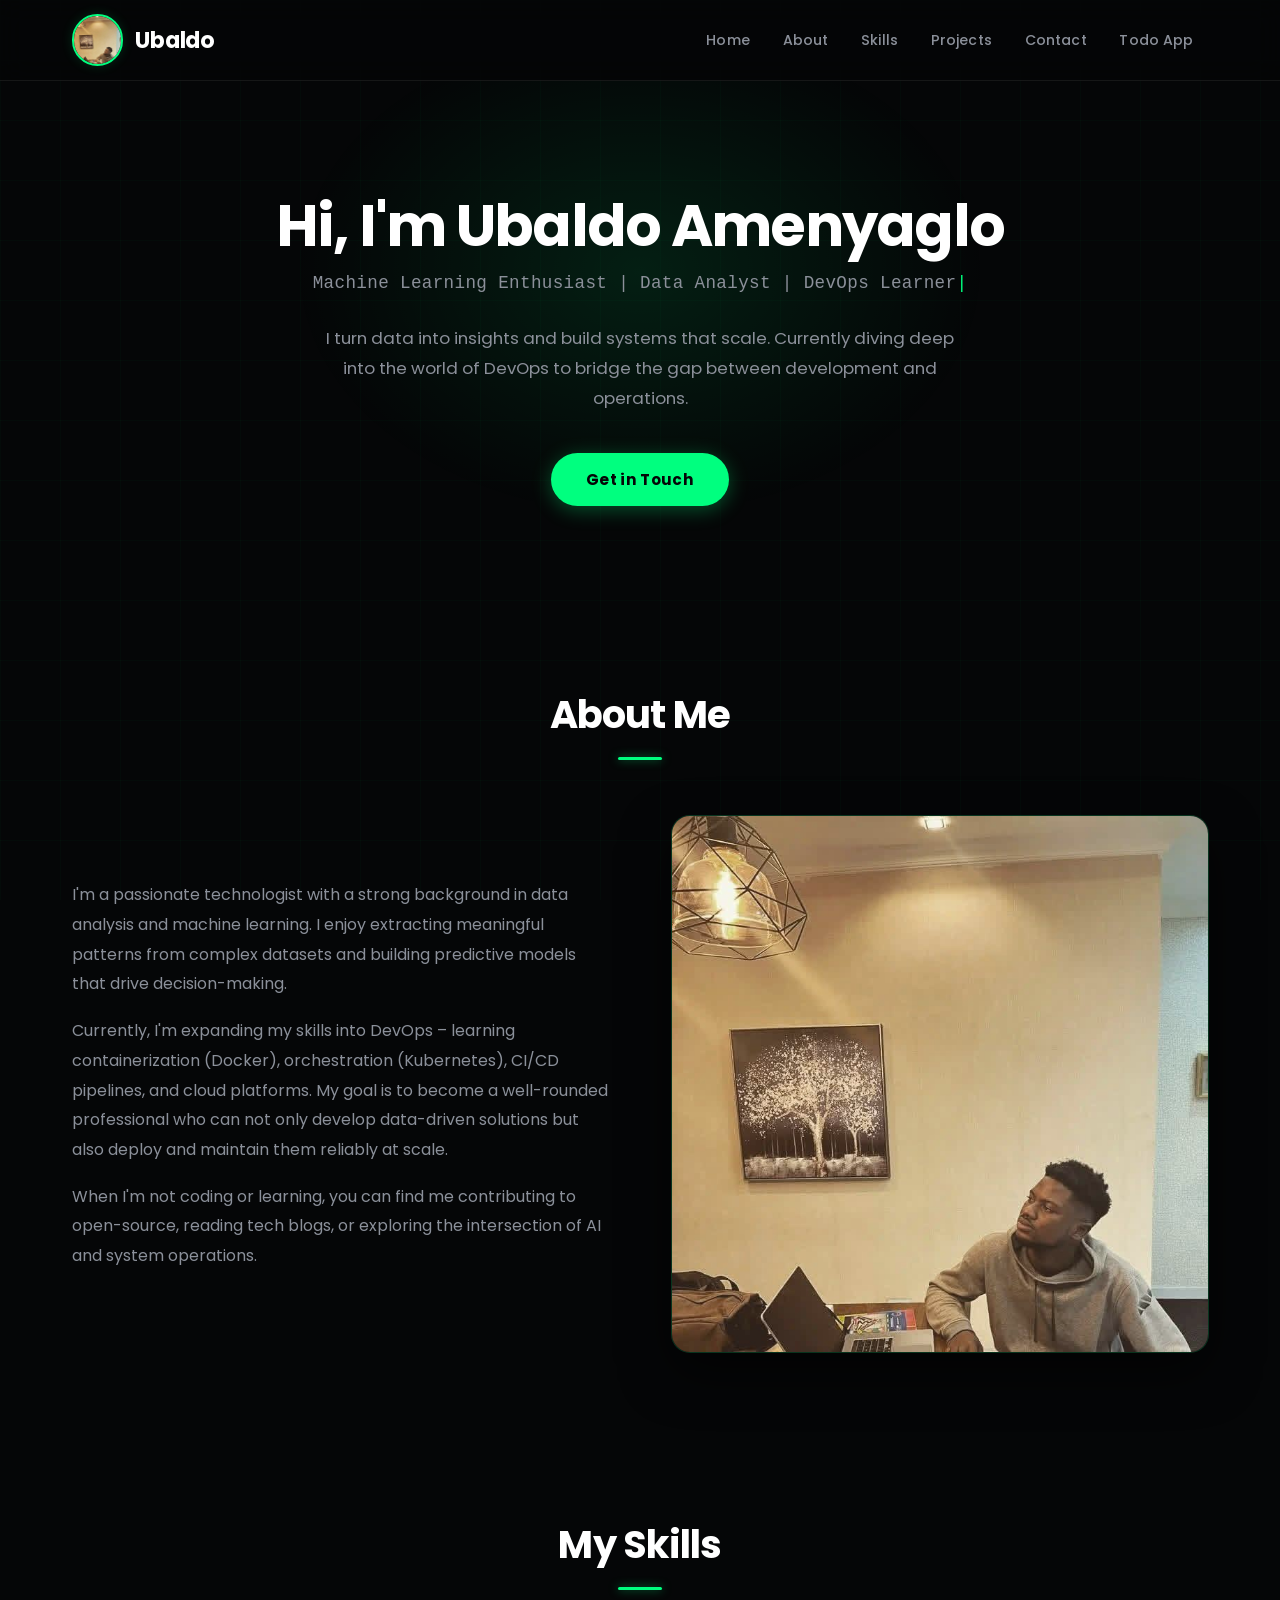
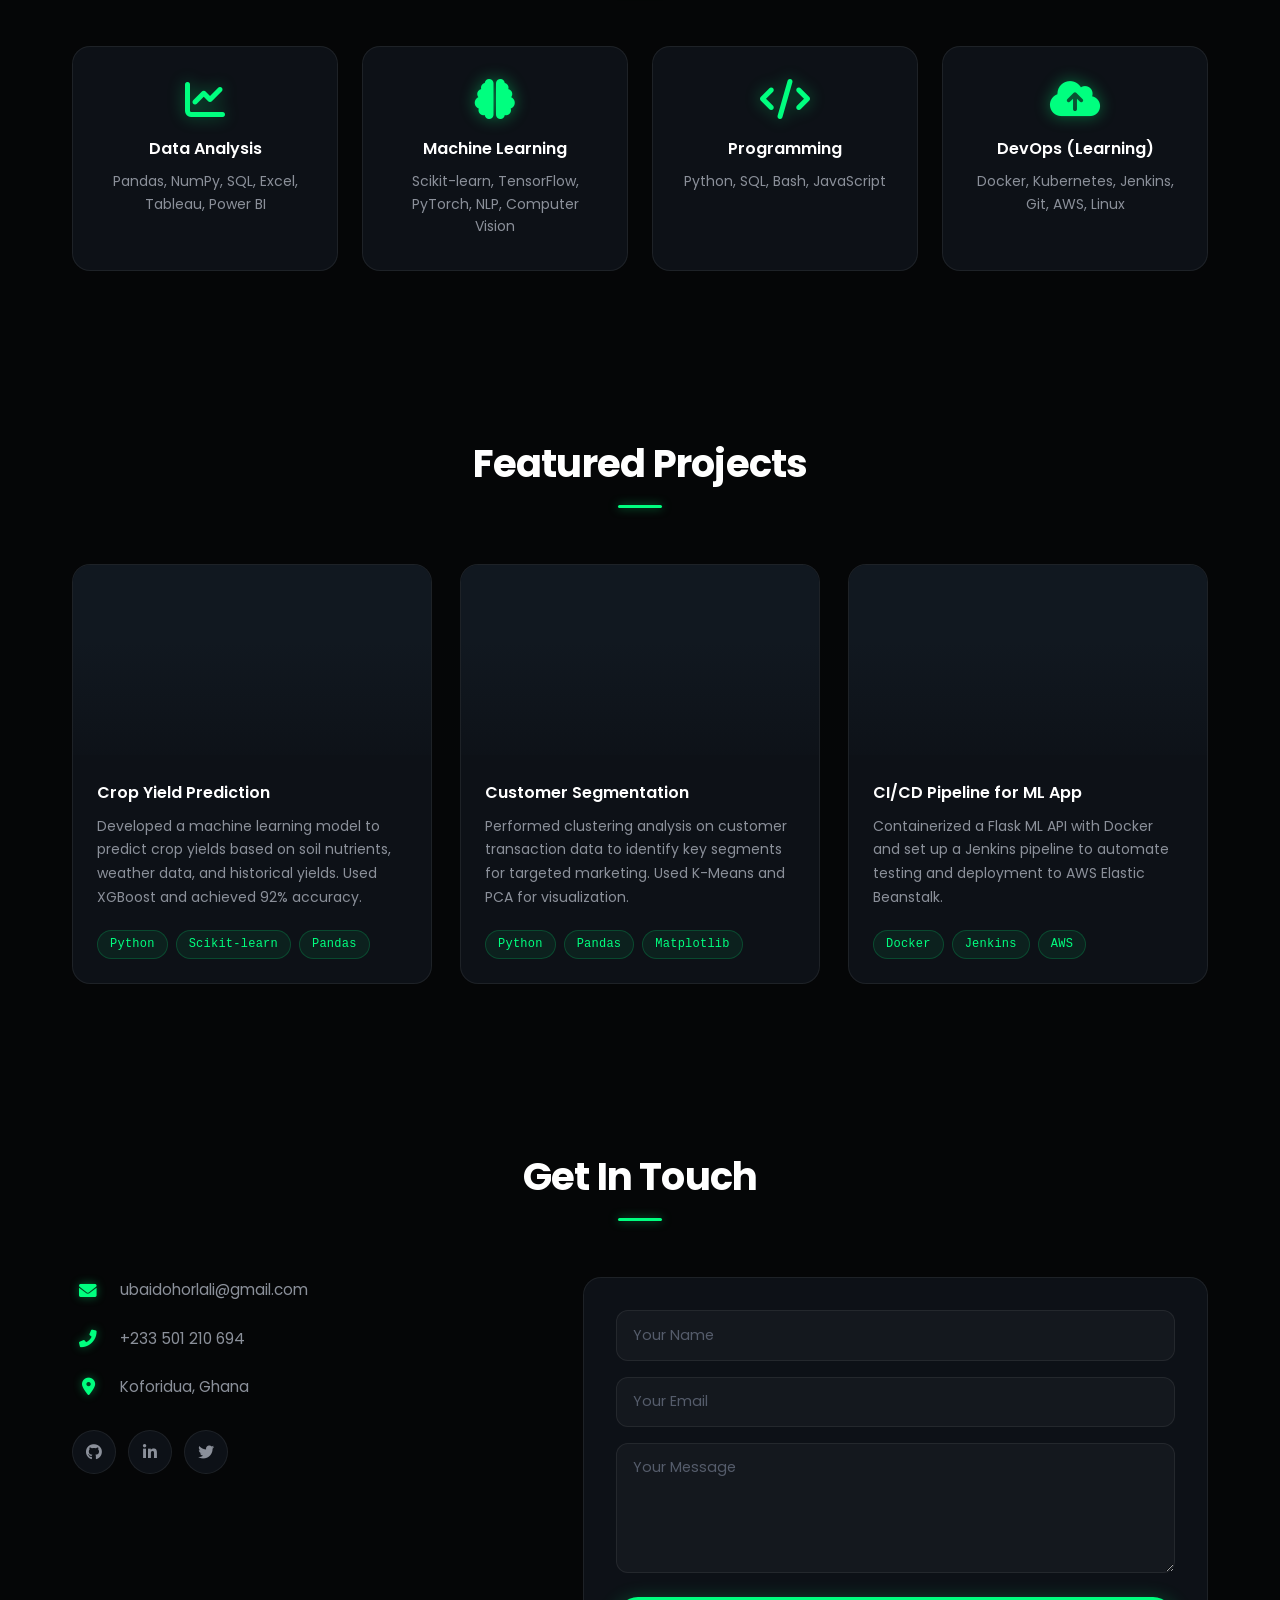
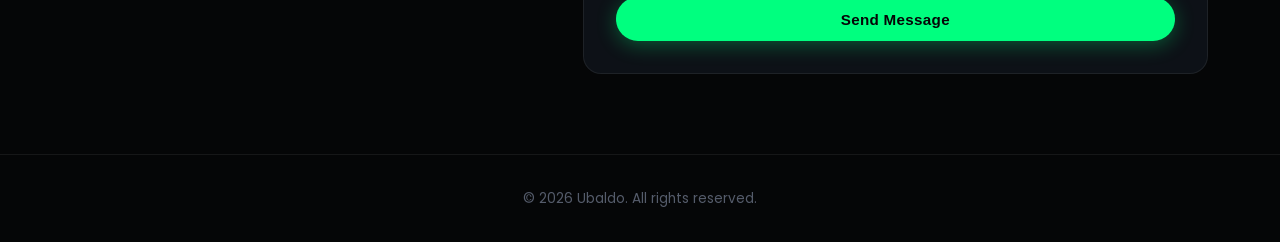
<file: index.html>
<!DOCTYPE html>
<html lang="en">
<head>
    <meta charset="UTF-8">
    <meta name="viewport" content="width=device-width, initial-scale=1.0">
    <title>Ubaldo| ML & DevOps Portfolio</title>
    <!-- Google Fonts & Font Awesome -->
    <link rel="preconnect" href="https://fonts.googleapis.com">
    <link rel="preconnect" href="https://fonts.gstatic.com" crossorigin>
    <link href="https://fonts.googleapis.com/css2?family=Poppins:wght@300;400;600;700&display=swap" rel="stylesheet">
    <link rel="stylesheet" href="https://cdnjs.cloudflare.com/ajax/libs/font-awesome/6.0.0-beta3/css/all.min.css">
    <link rel="stylesheet" href="style.css">
    <link rel="stylesheet" href="style.css">
</head>
<body>
    <header>
        <nav>
            <div class="logo">
                <img src="WhatsApp Image 2026-03-18 at 11.39.32 AM.jpeg" alt="Ubaldo Logo">
                <span>Ubaldo</span>
            </div>
            <ul class="nav-links" id="nav-links">
                <li><a href="#home">Home</a></li>
                <li><a href="#about">About</a></li>
                <li><a href="#skills">Skills</a></li>
                <li><a href="#projects">Projects</a></li>
                <li><a href="#contact">Contact</a></li>
                <li><a href="todo-app/index.html">Todo App</a></li>
            </ul>
            <div class="menu-toggle" id="menu-toggle">
                <i class="fas fa-bars"></i>
            </div>
        </nav>
    </header>

    <main>
        <!-- Hero Section -->
        <section id="home" class="hero">
            <div class="hero-content">
                <h1>Hi, I'm Ubaldo Amenyaglo</h1>
                <h2>Machine Learning Enthusiast | Data Analyst | DevOps Learner</h2>
                <p>I turn data into insights and build systems that scale. Currently diving deep into the world of DevOps to bridge the gap between development and operations.</p>
                <a href="#contact" class="btn">Get in Touch</a>
            </div>
        </section>

        <!-- About Section -->
        <section id="about">
            <h2 class="section-title">About Me</h2>
            <div class="about-content">
                <div class="about-text">
                    <p>I'm a passionate technologist with a strong background in data analysis and machine learning. I enjoy extracting meaningful patterns from complex datasets and building predictive models that drive decision-making.</p>
                    <p>Currently, I'm expanding my skills into DevOps – learning containerization (Docker), orchestration (Kubernetes), CI/CD pipelines, and cloud platforms. My goal is to become a well-rounded professional who can not only develop data-driven solutions but also deploy and maintain them reliably at scale.</p>
                    <p>When I'm not coding or learning, you can find me contributing to open-source, reading tech blogs, or exploring the intersection of AI and system operations.</p>
                </div>
                <div class="about-image">
                    <img src="WhatsApp Image 2026-03-18 at 11.39.32 AM.jpeg" alt="Ubaldo's Photo">
                </div>
            </div>
        </section>

        <!-- Skills Section -->
        <section id="skills">
            <h2 class="section-title">My Skills</h2>
            <div class="skills-grid">
                <div class="skill-card">
                    <i class="fas fa-chart-line"></i>
                    <h3>Data Analysis</h3>
                    <p>Pandas, NumPy, SQL, Excel, Tableau, Power BI</p>
                </div>
                <div class="skill-card">
                    <i class="fas fa-brain"></i>
                    <h3>Machine Learning</h3>
                    <p>Scikit-learn, TensorFlow, PyTorch, NLP, Computer Vision</p>
                </div>
                <div class="skill-card">
                    <i class="fas fa-code"></i>
                    <h3>Programming</h3>
                    <p>Python, SQL, Bash, JavaScript</p>
                </div>
                <div class="skill-card">
                    <i class="fas fa-cloud-upload-alt"></i>
                    <h3>DevOps (Learning)</h3>
                    <p>Docker, Kubernetes, Jenkins, Git, AWS, Linux</p>
                </div>
            </div>
        </section>

        <!-- Projects Section -->
        <section id="projects">
            <h2 class="section-title">Featured Projects</h2>
            <div class="projects-grid">
                <div class="project-card">
                    <div class="project-image" style="background-image: url('https://via.placeholder.com/400x200');"></div>
                    <div class="project-info">
                        <h3>Crop Yield Prediction</h3>
                        <p>Developed a machine learning model to predict crop yields based on soil nutrients, weather data, and historical yields. Used XGBoost and achieved 92% accuracy.</p>
                        <div class="project-tags">
                            <span class="tag">Python</span>
                            <span class="tag">Scikit-learn</span>
                            <span class="tag">Pandas</span>
                        </div>
                    </div>
                </div>
                <div class="project-card">
                    <div class="project-image" style="background-image: url('https://via.placeholder.com/400x200');"></div>
                    <div class="project-info">
                        <h3>Customer Segmentation</h3>
                        <p>Performed clustering analysis on customer transaction data to identify key segments for targeted marketing. Used K-Means and PCA for visualization.</p>
                        <div class="project-tags">
                            <span class="tag">Python</span>
                            <span class="tag">Pandas</span>
                            <span class="tag">Matplotlib</span>
                        </div>
                    </div>
                </div>
                <div class="project-card">
                    <div class="project-image" style="background-image: url('https://via.placeholder.com/400x200');"></div>
                    <div class="project-info">
                        <h3>CI/CD Pipeline for ML App</h3>
                        <p>Containerized a Flask ML API with Docker and set up a Jenkins pipeline to automate testing and deployment to AWS Elastic Beanstalk.</p>
                        <div class="project-tags">
                            <span class="tag">Docker</span>
                            <span class="tag">Jenkins</span>
                            <span class="tag">AWS</span>
                        </div>
                    </div>
                </div>
            </div>
        </section>

        <!-- Contact Section -->
        <section id="contact">
            <h2 class="section-title">Get In Touch</h2>
            <div class="contact-content">
                <div class="contact-info">
                    <div class="contact-item">
                        <i class="fas fa-envelope"></i>
                        <span>ubaidohorlali@gmail.com</span>
                    </div>
                    <div class="contact-item">
                        <i class="fas fa-phone-alt"></i>
                        <span>+233 501 210 694</span>
                    </div>
                    <div class="contact-item">
                        <i class="fas fa-map-marker-alt"></i>
                        <span>Koforidua, Ghana</span>
                    </div>
                    <div class="social-links">
                        <a href="https://github.com/ubaido123"><i class="fab fa-github"></i></a>
                        <a href="https://www.linkedin.com/in/horlali-ubaido-795514241"><i class="fab fa-linkedin-in"></i></a>
                        <a href="#"><i class="fab fa-twitter"></i></a>
                    </div>
                </div>
                <form class="contact-form" id="contact-form">
                    <div class="form-group">
                        <input type="text" placeholder="Your Name" required>
                    </div>
                    <div class="form-group">
                        <input type="email" placeholder="Your Email" required>
                    </div>
                    <div class="form-group">
                        <textarea placeholder="Your Message" required></textarea>
                    </div>
                    <button type="submit" class="btn">Send Message</button>
                </form>
            </div>
        </section>
    </main>

    <footer>
        <p>&copy; 2026 Ubaldo. All rights reserved.</p>
    </footer>

    
    <script src="script.js"></script>
</body>
</html>
</file>
<file: style.css>
/* ── Reset ── */
*, *::before, *::after { margin: 0; padding: 0; box-sizing: border-box; }

/* ── Fonts ── */
@import url('https://fonts.googleapis.com/css2?family=Poppins:wght@300;400;500;600;700&family=Space+Mono:wght@400;700&display=swap');

/* ── Variables ── */
:root {
  --green:       #00FF7F;
  --green-dim:   #00cc66;
  --green-glow:  rgba(0,255,127,0.15);
  --green-faint: rgba(0,255,127,0.06);
  --bg:          #050607;
  --bg-card:     #0d1117;
  --bg-card2:    #111820;
  --border:      rgba(255,255,255,0.07);
  --border-green: rgba(0,255,127,0.20);
  --text:        #e8eaf0;
  --text-muted:  #8b909a;
  --text-dim:    #555c6b;
  --radius:      12px;
  --radius-lg:   18px;
  --font:        'Poppins', sans-serif;
  --font-mono:   'Space Mono', monospace;
}

/* ── Base ── */
html { scroll-behavior: smooth; }
body {
  font-family: var(--font);
  background-color: var(--bg);
  color: var(--text);
  line-height: 1.7;
  overflow-x: hidden;
}

/* subtle grid texture overlay */
body::before {
  content: '';
  position: fixed;
  inset: 0;
  background-image:
    linear-gradient(rgba(0,255,127,0.025) 1px, transparent 1px),
    linear-gradient(90deg, rgba(0,255,127,0.025) 1px, transparent 1px);
  background-size: 60px 60px;
  pointer-events: none;
  z-index: 0;
}

a { text-decoration: none; color: inherit; }

/* ── Header ── */
header {
  background-color: rgba(5,6,7,0.85);
  backdrop-filter: blur(14px);
  -webkit-backdrop-filter: blur(14px);
  border-bottom: 1px solid var(--border);
  position: sticky;
  top: 0;
  z-index: 100;
}

nav {
  display: flex;
  justify-content: space-between;
  align-items: center;
  max-width: 1200px;
  margin: 0 auto;
  padding: 0.9rem 2rem;
}

.logo {
  display: inline-flex;
  align-items: center;
  gap: 0.75rem;
  font-size: 1.4rem;
  font-weight: 700;
  color: #fff;
  letter-spacing: -0.01em;
}

.logo img {
  height: 3.2rem;
  width: 3.2rem;
  border-radius: 50%;
  object-fit: cover;
  border: 2px solid var(--green);
  box-shadow: 0 0 12px var(--green-glow);
}

.nav-links {
  display: flex;
  list-style: none;
  gap: 0.25rem;
}

.nav-links a {
  font-size: 0.88rem;
  font-weight: 500;
  color: var(--text-muted);
  padding: 0.4rem 0.9rem;
  border-radius: 6px;
  transition: color 0.2s, background 0.2s;
  letter-spacing: 0.01em;
}
.nav-links a:hover {
  color: var(--green);
  background: var(--green-faint);
}

.menu-toggle {
  display: none;
  font-size: 1.4rem;
  cursor: pointer;
  color: var(--text-muted);
}

/* ── Hero ── */
.hero {
  position: relative;
  z-index: 1;
  padding: 7rem 2rem 6rem;
  text-align: center;
  overflow: hidden;
}

.hero::before {
  content: '';
  position: absolute;
  top: -60px;
  left: 50%;
  transform: translateX(-50%);
  width: 700px;
  height: 500px;
  background: radial-gradient(ellipse at center, rgba(0,255,127,0.10) 0%, transparent 70%);
  pointer-events: none;
  z-index: -1;
}

.hero-content h1 {
  font-size: clamp(2.2rem, 5vw, 3.6rem);
  font-weight: 700;
  letter-spacing: -0.03em;
  line-height: 1.15;
  margin-bottom: 0.6rem;
  color: #fff;
}

.hero-content h2 {
  font-size: clamp(0.9rem, 2vw, 1.1rem);
  font-weight: 400;
  color: var(--text-muted);
  margin-bottom: 1.5rem;
  font-family: var(--font-mono);
  letter-spacing: 0.02em;
}

.hero-content h2::after {
  content: '|';
  color: var(--green);
  animation: blink 1s step-end infinite;
}
@keyframes blink { 50% { opacity: 0; } }

.hero-content p {
  max-width: 640px;
  margin: 0 auto 2.5rem;
  font-size: 1.05rem;
  color: var(--text-muted);
  line-height: 1.8;
}

.btn {
  display: inline-block;
  background: var(--green);
  color: #050607;
  padding: 0.85rem 2.2rem;
  border-radius: 50px;
  font-weight: 700;
  font-size: 0.95rem;
  letter-spacing: 0.02em;
  transition: background 0.2s, box-shadow 0.2s, transform 0.15s;
  border: none;
  cursor: pointer;
  box-shadow: 0 4px 20px rgba(0,255,127,0.30);
}
.btn:hover {
  background: var(--green-dim);
  box-shadow: 0 6px 28px rgba(0,255,127,0.42);
  transform: translateY(-2px);
}
.btn:active { transform: translateY(0); }

/* ── Sections ── */
section {
  position: relative;
  z-index: 1;
  max-width: 1200px;
  margin: 0 auto;
  padding: 5rem 2rem;
  background-color: transparent;
}

.section-title {
  text-align: center;
  font-size: clamp(1.8rem, 3.5vw, 2.4rem);
  font-weight: 700;
  margin-bottom: 3.5rem;
  color: #fff;
  letter-spacing: -0.02em;
}

.section-title::after {
  content: '';
  display: block;
  width: 44px;
  height: 3px;
  background: var(--green);
  border-radius: 2px;
  margin: 0.6rem auto 0;
  box-shadow: 0 0 10px rgba(0,255,127,0.5);
}

/* ── About ── */
.about-content {
  display: grid;
  grid-template-columns: 1fr 1fr;
  gap: 4rem;
  align-items: center;
}

.about-text p {
  margin-bottom: 1.1rem;
  font-size: 1rem;
  color: var(--text-muted);
  line-height: 1.85;
}

.about-image {
  display: flex;
  justify-content: center;
}

.about-image img {
  width: 100%;
  border-radius: var(--radius-lg);
  box-shadow: 0 0 0 1px var(--border-green), 0 20px 50px rgba(0,0,0,0.6);
  filter: grayscale(15%);
  transition: filter 5s, box-shadow 0.3s;
}
.about-image img:hover {
  filter: grayscale(30%);
  box-shadow: 0 0 0 1px var(--green), 0 20px 50px rgba(0,255,127,0.15);
}

/* ── Skills ── */
.skills-grid {
  display: grid;
  grid-template-columns: repeat(auto-fit, minmax(240px, 1fr));
  gap: 1.5rem;
}

.skill-card {
  background: var(--bg-card);
  border: 1px solid var(--border);
  padding: 2rem 1.75rem;
  border-radius: var(--radius-lg);
  text-align: center;
  transition: transform 0.25s, border-color 0.25s, box-shadow 0.25s;
  position: relative;
  overflow: hidden;
}

.skill-card::before {
  content: '';
  position: absolute;
  bottom: 0; left: 0; right: 0;
  height: 2px;
  background: var(--green);
  transform: scaleX(0);
  transform-origin: left;
  transition: transform 0.3s ease;
}
.skill-card:hover::before { transform: scaleX(1); }
.skill-card:hover {
  transform: translateY(-5px);
  border-color: var(--border-green);
  box-shadow: 0 12px 30px rgba(0,0,0,0.4), 0 0 20px var(--green-faint);
}

.skill-card i {
  font-size: 2.5rem;
  color: var(--green);
  margin-bottom: 1rem;
  display: block;
  text-shadow: 0 0 16px rgba(0,255,127,0.40);
}

.skill-card h3 {
  font-size: 1rem;
  font-weight: 600;
  margin-bottom: 0.5rem;
  color: #fff;
}

.skill-card p {
  font-size: 0.875rem;
  color: var(--text-muted);
  line-height: 1.6;
}

/* ── Projects ── */
.projects-grid {
  display: grid;
  grid-template-columns: repeat(auto-fit, minmax(300px, 1fr));
  gap: 1.75rem;
}

.project-card {
  background: var(--bg-card);
  border: 1px solid var(--border);
  border-radius: var(--radius-lg);
  overflow: hidden;
  transition: transform 0.25s, border-color 0.25s, box-shadow 0.25s;
  display: flex;
  flex-direction: column;
}

.project-card:hover {
  transform: translateY(-6px);
  border-color: var(--border-green);
  box-shadow: 0 16px 40px rgba(0,0,0,0.45), 0 0 20px var(--green-faint);
}

.project-image {
  height: 190px;
  background-color: var(--bg-card2);
  background-size: cover;
  background-position: center;
  position: relative;
  overflow: hidden;
}

.project-image::after {
  content: '';
  position: absolute;
  inset: 0;
  background: linear-gradient(to bottom, transparent 40%, rgba(13,17,23,0.85) 100%);
}

.project-info {
  padding: 1.5rem;
  flex: 1;
  display: flex;
  flex-direction: column;
}

.project-info h3 {
  font-size: 1rem;
  font-weight: 600;
  margin-bottom: 0.5rem;
  color: #fff;
}

.project-info p {
  font-size: 0.875rem;
  color: var(--text-muted);
  margin-bottom: 1.25rem;
  flex: 1;
  line-height: 1.7;
}

.project-tags {
  display: flex;
  flex-wrap: wrap;
  gap: 0.5rem;
}

.tag {
  background: rgba(0,255,127,0.07);
  color: var(--green);
  border: 1px solid rgba(0,255,127,0.18);
  padding: 0.2rem 0.75rem;
  border-radius: 50px;
  font-size: 0.75rem;
  font-weight: 500;
  font-family: var(--font-mono);
  letter-spacing: 0.02em;
}

/* ── Contact ── */
.contact-content {
  display: grid;
  grid-template-columns: 1fr 1.4fr;
  gap: 4rem;
  align-items: start;
}

.contact-info {
  display: flex;
  flex-direction: column;
  gap: 1.4rem;
}

.contact-item {
  display: flex;
  align-items: center;
  gap: 1rem;
  font-size: 0.95rem;
  color: var(--text-muted);
}

.contact-item i {
  font-size: 1.1rem;
  color: var(--green);
  width: 2rem;
  text-align: center;
  text-shadow: 0 0 10px rgba(0,255,127,0.4);
}

.social-links {
  display: flex;
  gap: 0.75rem;
  margin-top: 0.5rem;
}

.social-links a {
  display: inline-flex;
  align-items: center;
  justify-content: center;
  width: 2.75rem;
  height: 2.75rem;
  background: var(--bg-card);
  border: 1px solid var(--border);
  color: var(--text-muted);
  border-radius: 50%;
  font-size: 1rem;
  transition: background 0.2s, color 0.2s, border-color 0.2s, box-shadow 0.2s, transform 0.15s;
}
.social-links a:hover {
  background: var(--green);
  color: #050607;
  border-color: var(--green);
  box-shadow: 0 4px 16px rgba(0,255,127,0.30);
  transform: translateY(-2px);
}

.contact-form {
  display: flex;
  flex-direction: column;
  gap: 1rem;
  background: var(--bg-card);
  border: 1px solid var(--border);
  border-radius: var(--radius-lg);
  padding: 2rem;
}

.form-group input,
.form-group textarea {
  width: 100%;
  padding: 0.85rem 1rem;
  border: 1px solid var(--border);
  border-radius: var(--radius);
  font-family: var(--font);
  font-size: 0.9rem;
  background: rgba(255,255,255,0.03);
  color: var(--text);
  transition: border-color 0.2s, box-shadow 0.2s;
  outline: none;
}
.form-group input::placeholder,
.form-group textarea::placeholder { color: var(--text-dim); }
.form-group input:focus,
.form-group textarea:focus {
  border-color: rgba(0,255,127,0.35);
  box-shadow: 0 0 0 3px rgba(0,255,127,0.07);
}

.form-group textarea {
  resize: vertical;
  min-height: 130px;
}

/* ── Footer ── */
footer {
  position: relative;
  z-index: 1;
  border-top: 1px solid var(--border);
  text-align: center;
  padding: 2rem;
  color: var(--text-dim);
  font-size: 0.85rem;
  background: transparent;
  margin-top: 0;
}

/* ── Scrollbar ── */
::-webkit-scrollbar { width: 5px; }
::-webkit-scrollbar-track { background: var(--bg); }
::-webkit-scrollbar-thumb { background: #1e2430; border-radius: 3px; }
::-webkit-scrollbar-thumb:hover { background: var(--green-dim); }

/* ── Responsive ── */
@media (max-width: 900px) {
  .about-content,
  .contact-content { grid-template-columns: 1fr; gap: 2.5rem; }
  .about-image { order: -1; }
  .about-image img { width: 55%; }
}

@media (max-width: 768px) {
  .nav-links {
    display: none;
    flex-direction: column;
    position: absolute;
    top: 65px; left: 0;
    width: 100%;
    background: rgba(5,6,7,0.97);
    backdrop-filter: blur(14px);
    padding: 1.5rem 2rem;
    border-bottom: 1px solid var(--border);
    gap: 0.25rem;
  }
  .nav-links.active { display: flex; }
  .menu-toggle { display: block; }
  .hero { padding: 5rem 1.5rem 4rem; }
  section { padding: 4rem 1.5rem; }
  .about-image img { width: 70%; }
  .contact-form { padding: 1.5rem; }
}

@media (max-width: 480px) {
  .hero-content h1 { font-size: 2rem; }
  .about-image img { width: 85%; }
}

/* ── Hover overlays ── */

/* Profile image in About */
.about-image {
  position: relative;
}
.about-image::after {
  content: '';
  position: absolute;
  inset: 0;
  border-radius: var(--radius-lg);
  background: rgba(0,255,127,0.10);
  opacity: 0;
  transition: opacity 0.3s ease;
  pointer-events: none;
}
.about-image:hover::after { opacity: 1; }

/* Project card image */
.project-image::before {
  content: '';
  position: absolute;
  inset: 0;
  background: rgba(0,255,127,0.12);
  opacity: 0;
  transition: opacity 0.3s ease;
  z-index: 1;
  pointer-events: none;
}
.project-card:hover .project-image::before { opacity: 1; }

/* Skill cards */
.skill-card::after {
  content: '';
  position: absolute;
  inset: 0;
  border-radius: var(--radius-lg);
  background: rgba(0,255,127,0.05);
  opacity: 0;
  transition: opacity 0.3s ease;
  pointer-events: none;
}
.skill-card:hover::after { opacity: 1; }

/* Project cards */
.project-card {
  position: relative;
}
.project-card::after {
  content: '';
  position: absolute;
  inset: 0;
  border-radius: var(--radius-lg);
  background: rgba(0,255,127,0.04);
  opacity: 0;
  transition: opacity 0.3s ease;
  pointer-events: none;
  z-index: 0;
}
.project-card:hover::after { opacity: 1; }

/* Contact form card */
.contact-form {
  position: relative;
}
.contact-form::after {
  content: '';
  position: absolute;
  inset: 0;
  border-radius: var(--radius-lg);
  background: rgba(0,255,127,0.04);
  opacity: 0;
  transition: opacity 0.3s ease;
  pointer-events: none;
}
.contact-form:hover::after { opacity: 1; }
</file>
